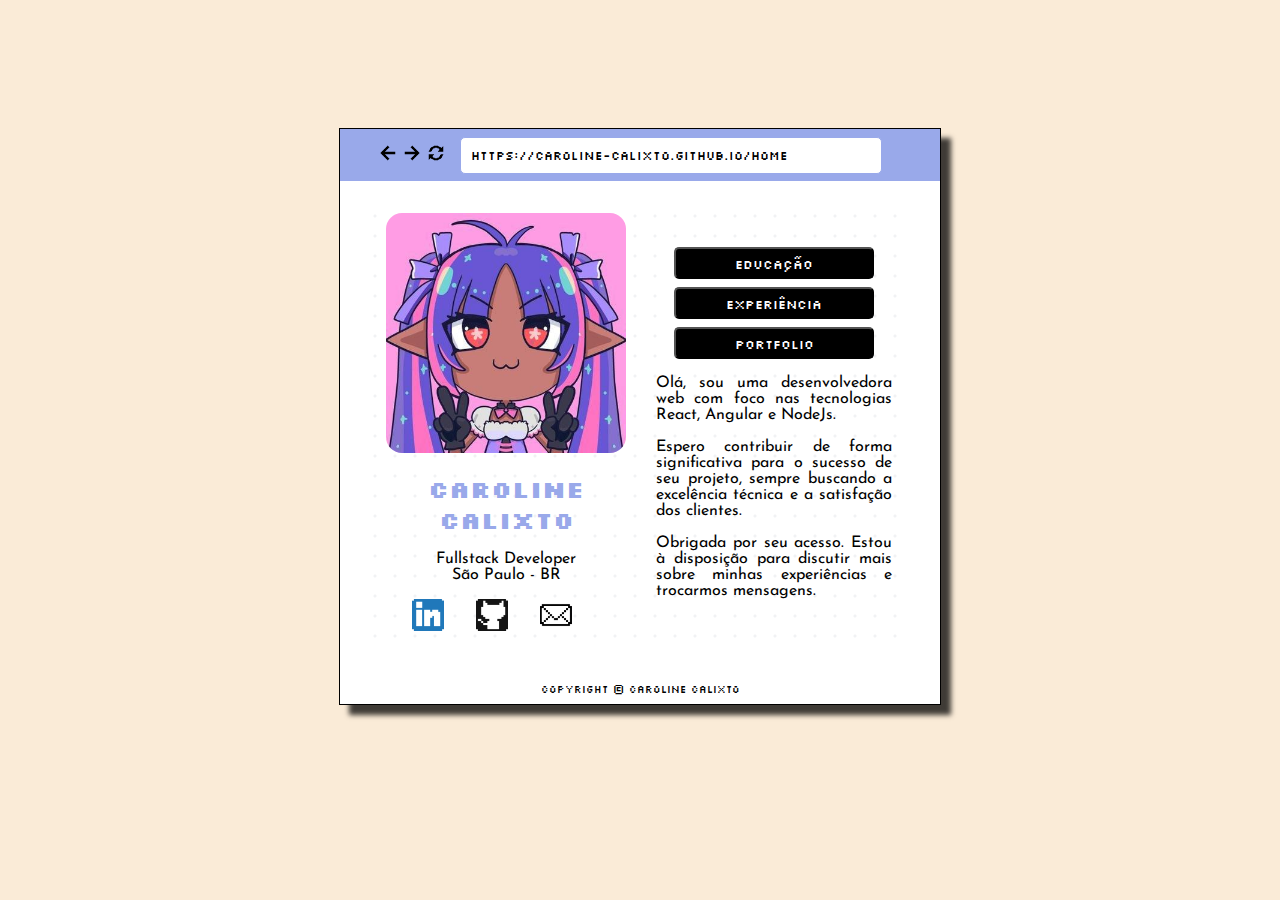
<file: index.html>
<!DOCTYPE html>
<html lang="en">
    <head>
        <meta charset="UTF-8">
        <meta name="viewport" content="width=device-width, initial-scale=1.0">
        <title>Caroline Calixto Portfolio</title>
        <link rel="stylesheet" href="./style.css">
        <link rel="preconnect" href="https://fonts.googleapis.com">
        <link rel="preconnect" href="https://fonts.gstatic.com" crossorigin>
        <link
            href="https://fonts.googleapis.com/css2?family=Silkscreen&display=swap"
            rel="stylesheet">
        <link
            href="https://fonts.googleapis.com/css2?family=Josefin+Sans:wght@300;400;600&display=swap"
            rel="stylesheet">

        <link
            href="https://fonts.googleapis.com/css2?family=Shrikhand&display=swap"
            rel="stylesheet">
    </head>
    <body>
        <section class="home-page">
            <div class="container">
                <div class="card">
                    <div class="search-bar">
                        <ul class="buttons">
                            <li onclick="voltar()"><img class="arrow-left"
                                    src="./assets/seta-direita.png"
                                    alt="seta direita"></li>
                            <li onclick="avancar()"><img class="arrow-right"
                                    src="./assets/seta-direita.png"
                                    alt="seta direita"></li>
                            <li onclick="recarregarPagina()">
                                <img
                                    class="refresh"
                                    src="./assets/refresh.png"
                                    alt="recarregar"></li>
                        </ul>
                        <div class="barra-pesquisa">
                            <input type="text" class="search-box" readonly
                                value="https://caroline-calixto.github.io/home">
                        </div>
                    </div>
                    <div class="card-container">
                        <div class="column-1">
                            <div class="picture">
                                <img src="./assets/mirai-avatar.jpeg" alt>
                            </div>
                            <h1 class="name">Caroline Calixto</h1>
                            <p class="title">Fullstack Developer </p>
                            <p class="title">São Paulo - BR </p>

                            <ul class="social-media">
                                <li class="icon"><a
                                        href="https://www.linkedin.com/in/carolinecolares/"><img
                                            src="./assets/LinkedIn.png" alt></a></li>
                                <li class="icon"><a
                                        href="https://github.com/Caroline-Calixto"><img
                                            src="/assets/GitHub.png" alt></a></li>
                                <li class="icon"><a
                                        href="https://web.whatsapp.com/"><img
                                            src="./assets/Mail.png" alt></a></li>
                            </ul>

                        </div>
                        <div class="column-2">
                            <ul class="navigation">
                                <li><button onmouseover="playHoverSound()"
                                        onmouseout="pauseHoverSound()"
                                        onclick="educationRef()">EDUCAÇÃO</button></li>
                                <li><button onmouseover="playHoverSound()"
                                        onmouseout="pauseHoverSound()" onclick="experienceRef()">EXPERIÊNCIA</button></li>
                                <li><button onmouseover="playHoverSound()"
                                        onmouseout="pauseHoverSound()" onclick="portfolioRef()">PORTFOLIO</button></li>
                            </ul>
                            <audio id="hoverSound">
                                <source src="./assets/audio/select.wav"
                                    type="audio/mp3">
                            </audio>

                            <p class="description">
                                Olá, sou uma desenvolvedora web com foco nas
                                tecnologias React, Angular e NodeJs.
                            </p>
                            <p class="description">
                                Espero contribuir de forma significativa para o
                                sucesso de seu projeto,
                                sempre buscando a excelência técnica e a
                                satisfação dos
                                clientes. </p>
                            <p class="description">
                                Obrigada por seu acesso. Estou à disposição
                                para discutir mais sobre minhas experiências e trocarmos mensagens.
                            </p>

                            <br>
                        </div>
                    </div>
                    <div class="copyright">
                        <span>copyright © Caroline Calixto</span>
                    </div>
                </div>
            </div>
        </section>

        <script src="./script.js"></script>
    </body>
</html>
</file>
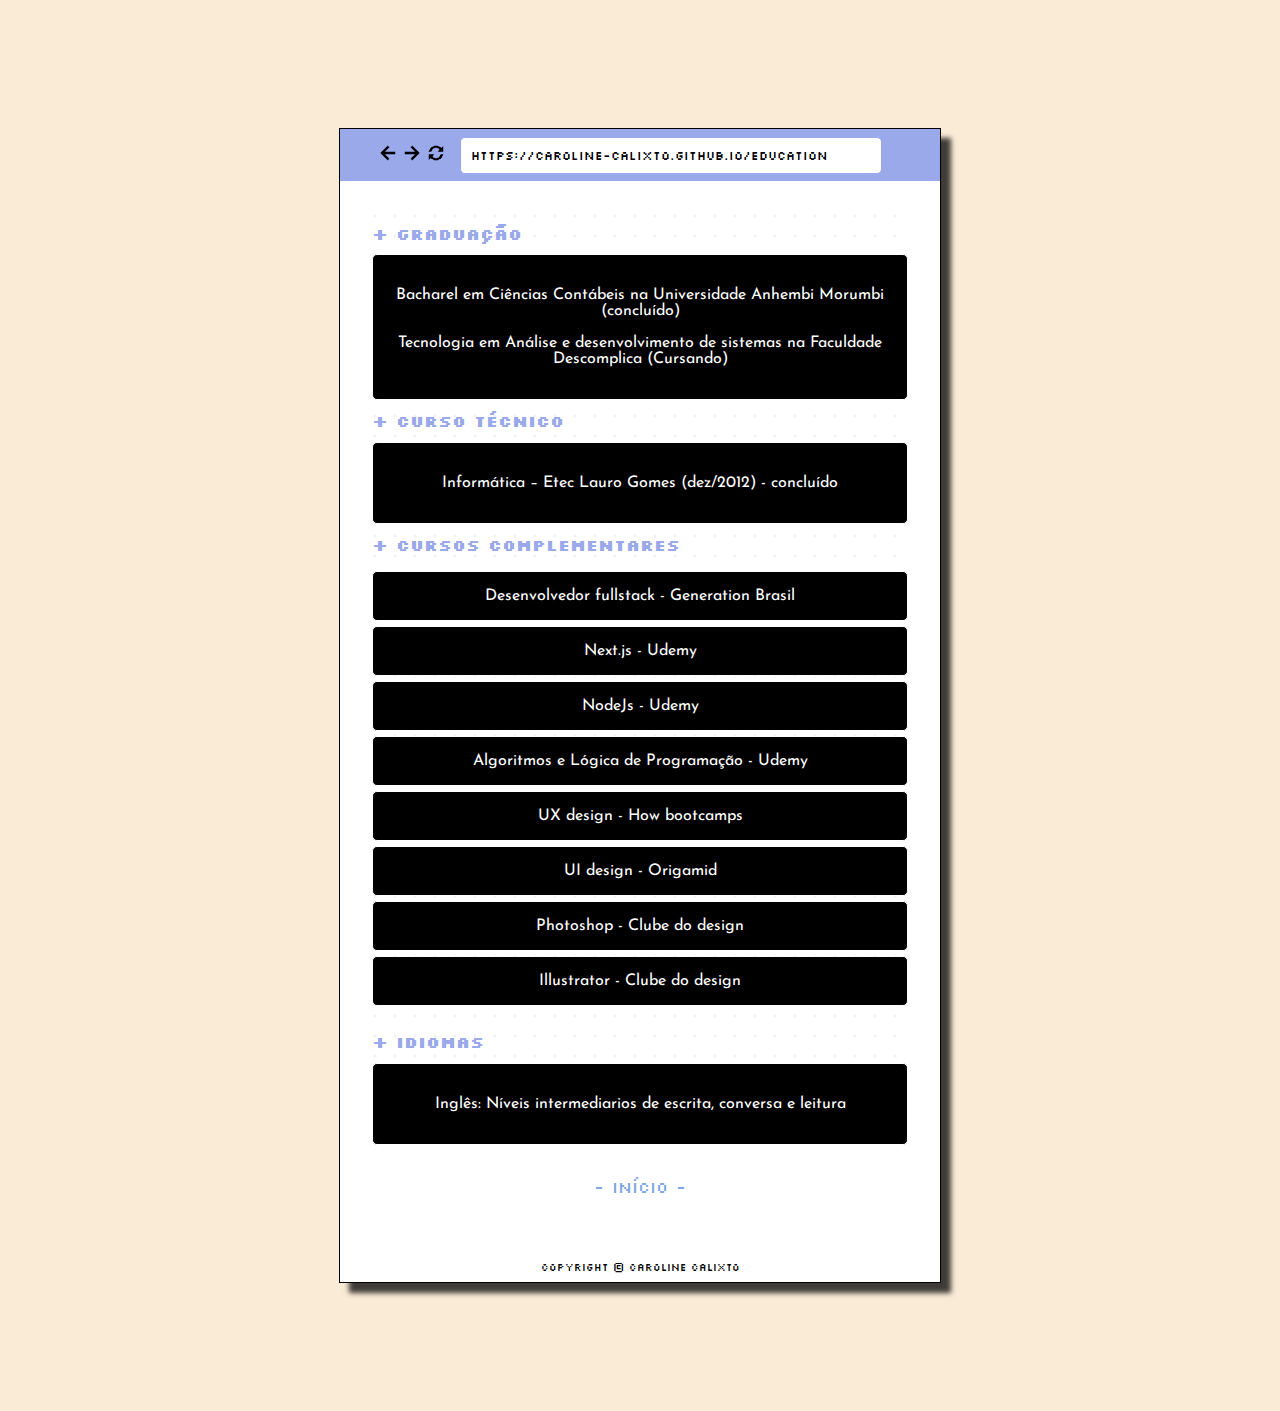
<file: education.html>
<!DOCTYPE html>
<html lang="en">
    <head>
        <meta charset="UTF-8">
        <meta name="viewport" content="width=device-width, initial-scale=1.0">
        <title>Caroline Calixto Portfolio</title>
        <link rel="stylesheet" href="./style.css">
        <link rel="preconnect" href="https://fonts.googleapis.com">
        <link rel="preconnect" href="https://fonts.gstatic.com" crossorigin>
        <link
            href="https://fonts.googleapis.com/css2?family=Silkscreen&display=swap"
            rel="stylesheet">
        <link
            href="https://fonts.googleapis.com/css2?family=Josefin+Sans:wght@300;400;600&display=swap"
            rel="stylesheet">

        <link
            href="https://fonts.googleapis.com/css2?family=Shrikhand&display=swap"
            rel="stylesheet">
    </head>
    <body>
        <section class="home-page">
            <div class="container">
                <div class="card">
                    <div class="search-bar">
                        <ul class="buttons">
                            <li onclick="voltar()"><img class="arrow-left"
                                    src="./assets/seta-direita.png"
                                    alt="seta direita"></li>
                            <li onclick="avancar()"><img class="arrow-right"
                                    src="./assets/seta-direita.png"
                                    alt="seta direita"></li>
                            <li onclick="recarregarPagina()">
                                <img
                                    class="refresh"
                                    src="./assets/refresh.png"
                                    alt="recarregar"></li>
                        </ul>
                        <div class="barra-pesquisa">
                            <input type="text" class="search-box" readonly
                                value="https://caroline-calixto.github.io/education">
                        </div>
                    </div>

                    <div class="education-container">
                        <div class="education-group">
                            <div class="g-title">
                                <h1> + GRADUAÇÃO</h1>
                            </div>
                            <div class="g-description"
                                onmouseover="playHoverSound()"
                                onmouseout="pauseHoverSound()">
                                <p>Bacharel em Ciências Contábeis na
                                    Universidade Anhembi Morumbi (concluído)</p>
                                <p>Tecnologia em Análise e desenvolvimento de
                                    sistemas na Faculdade Descomplica (Cursando)</p>
                            </div>
                        </div>

                        <div class="education-group">
                            <div class="g-title">
                                <h1> + CURSO TÉCNICO</h1>
                            </div>
                            <div class="g-description"
                                onmouseover="playHoverSound()"
                                onmouseout="pauseHoverSound()">
                                <p>Informática – Etec Lauro Gomes (dez/2012) -
                                    concluído</p>
                            </div>
                        </div>

                        <div class="education-group">
                            <div class="g-title">
                                <h1> + CURSOS COMPLEMENTARES</h1>
                            </div>
                            <div>
                                <ul class="courses-list">
                                    <li class="g-description"
                                        onmouseover="playHoverSound()"
                                        id="openModalBtn">
                                        Desenvolvedor
                                        fullstack - Generation Brasil</li>
                                    <li class="g-description"
                                        onmouseover="playHoverSound()">Next.js -
                                        Udemy</li>
                                    <li class="g-description"
                                        onmouseover="playHoverSound()">NodeJs -
                                        Udemy</li>
                                    <li class="g-description"
                                        onmouseover="playHoverSound()">Algoritmos
                                        e Lógica
                                        de Programação - Udemy</li>
                                    <li class="g-description"
                                        onmouseover="playHoverSound()">UX design
                                        - How
                                        bootcamps</li>
                                    <li class="g-description"
                                        onmouseover="playHoverSound()">UI design
                                        -
                                        Origamid</li>
                                    <li class="g-description"
                                        onmouseover="playHoverSound()">Photoshop
                                        - Clube
                                        do design</li>
                                    <li class=" g-description"
                                        onmouseover="playHoverSound()">Illustrator
                                        - Clube
                                        do design</li>
                                </ul>
                            </div>
                        </div>
                        <div class="education-group">
                            <div class="g-title">
                                <h1>+ IDIOMAS</h1>
                            </div>
                            <div class="g-description"
                                onmouseover="playHoverSound()"
                                onmouseout="pauseHoverSound()">
                                <p>Inglês: Níveis intermediarios de escrita,
                                    conversa e leitura</p>
                            </div>
                        </div>
                    </div>
                    <div class="return">
                        <span class="btn-return" onclick="voltar()">- Início - </span>
                    </div>

                    <audio id="hoverSound">
                        <source src="./assets/audio/select.wav"
                            type="audio/mp3">
                    </audio>

                    <div class="copyright">
                        <span>copyright © Caroline Calixto</span>
                    </div>
                </div>
            </div>
        </section>
        <script src="./script.js"></script>
    </body>
</html>
</file>
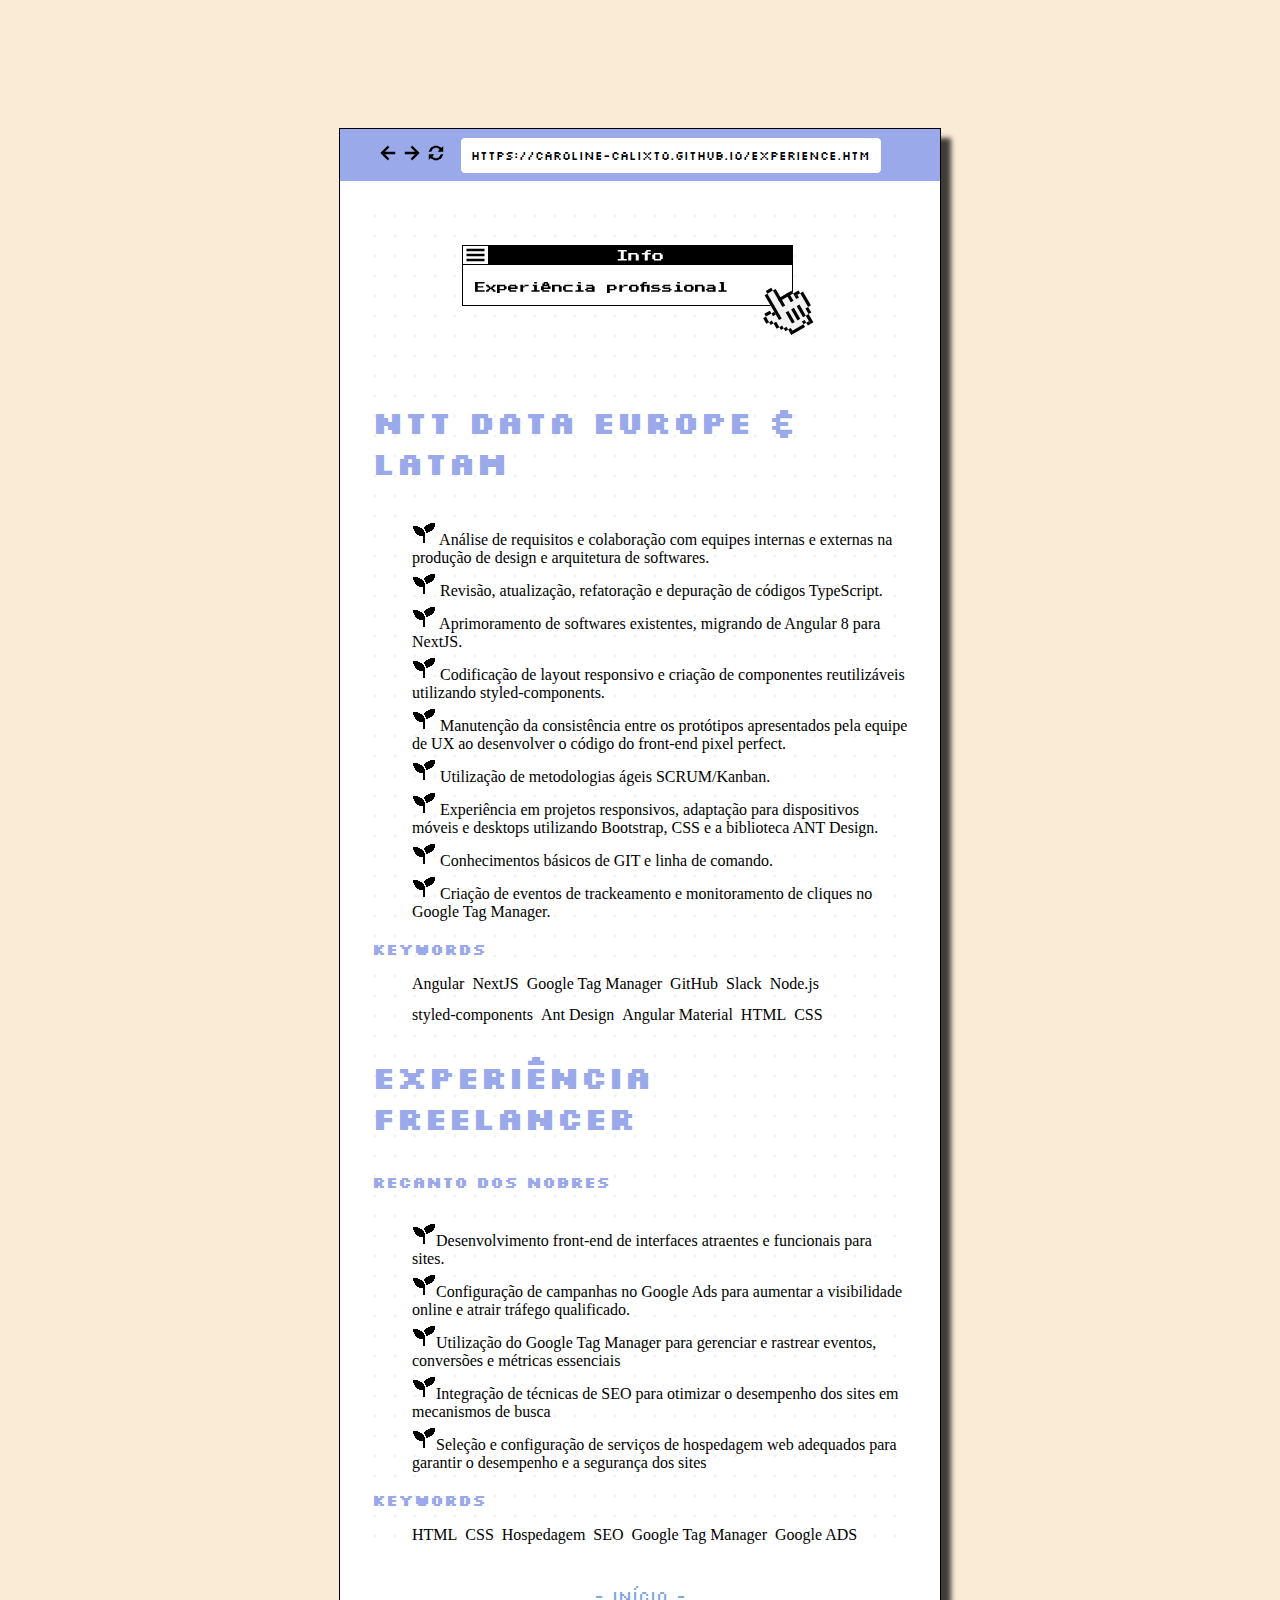
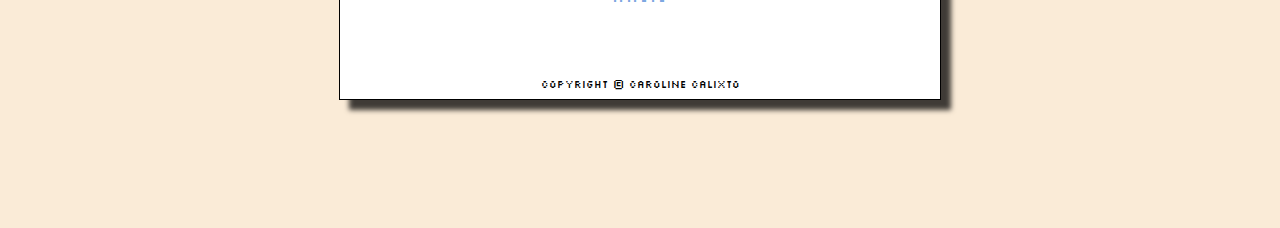
<file: experience.html>
<!DOCTYPE html>
<html lang="en">
    <head>
        <meta charset="UTF-8">
        <meta name="viewport" content="width=device-width, initial-scale=1.0">
        <title>Caroline Calixto Portfolio</title>
        <link rel="stylesheet" href="./style.css">
        <link rel="preconnect" href="https://fonts.googleapis.com">
        <link rel="preconnect" href="https://fonts.gstatic.com" crossorigin>
        <link
            href="https://fonts.googleapis.com/css2?family=Silkscreen&display=swap"
            rel="stylesheet">
        <link
            href="https://fonts.googleapis.com/css2?family=Josefin+Sans:wght@300;400;600&display=swap"
            rel="stylesheet">

        <link
            href="https://fonts.googleapis.com/css2?family=Shrikhand&display=swap"
            rel="stylesheet">
    </head>
    <body>
        <section class="home-page">
            <div class="container">
                <!-- Cabeçalho -->
                <div class="card">
                    <div class="search-bar">
                        <ul class="buttons">
                            <li onclick="voltar()"><img class="arrow-left"
                                    src="./assets/seta-direita.png"
                                    alt="seta direita"></li>
                            <li onclick="avancar()"><img class="arrow-right"
                                    src="./assets/seta-direita.png"
                                    alt="seta direita"></li>
                            <li onclick="recarregarPagina()">
                                <img
                                    class="refresh"
                                    src="./assets/refresh.png"
                                    alt="recarregar"></li>
                        </ul>
                        <div class="barra-pesquisa">
                            <input type="text" class="search-box" readonly
                                value="https://caroline-calixto.github.io/experience.html">
                        </div>
                    </div>
                </div>

                <!-- Experiencia na NTTdata -->
                <div class="e-container">
                    <div class="e-header">
                        <img class="img-experiencia"
                            src="./assets/img-experiencia.svg">
                    </div>
                    <h1 class="e-title">NTT DATA Europe & LATAM</h1>
                    <div class="e-description">
                        <ul>
                            <li> <img src="./assets/item.png"> Análise de
                                requisitos e colaboração com equipes
                                internas e externas na produção de design e
                                arquitetura de softwares.</li>
                            <li><img src="./assets/item.png"> Revisão,
                                atualização, refatoração e depuração de
                                códigos TypeScript.</li>
                            <li><img src="./assets/item.png"> Aprimoramento
                                de softwares existentes, migrando
                                de Angular 8 para NextJS.</li>
                            <li><img src="./assets/item.png"> Codificação de
                                layout responsivo e criação de
                                componentes reutilizáveis utilizando
                                styled-components.</li>
                            <li><img src="./assets/item.png"> Manutenção da
                                consistência entre os protótipos
                                apresentados pela equipe de UX ao desenvolver o
                                código do front-end pixel perfect.</li>
                            <li><img src="./assets/item.png"> Utilização de
                                metodologias ágeis SCRUM/Kanban.</li>
                            <li><img src="./assets/item.png"> Experiência em
                                projetos responsivos, adaptação
                                para dispositivos móveis e desktops utilizando
                                Bootstrap, CSS e a biblioteca ANT Design.</li>
                            <li><img src="./assets/item.png"> Conhecimentos
                                básicos de GIT e linha de comando.</li>
                            <li><img src="./assets/item.png"> Criação de
                                eventos de trackeamento e
                                monitoramento de cliques no Google Tag Manager.</li>
                        </ul>
                    </div>
                    <div class="e-technologies">
                        <h2>Keywords</h2>
                        <ul class="e-technologies-list">
                            <li>Angular</li>
                            <li>NextJS</li>
                            <li>Google Tag Manager</li>
                            <li>GitHub</li>
                            <li>Slack</li>
                            <li>Node.js</li>
                            <li>styled-components</li>
                            <li>Ant Design</li>
                            <li>Angular Material</li>
                            <li>HTML</li>
                            <li>CSS</li>
                        </ul>
                    </div>

                    <!-- Experiencia Freelancer -->
                    <h1 class="e-title">EXPERIÊNCIA FREELANCER</h1>
                    <h2 class="e-title">RECANTO DOS NOBRES</h1>

                    <div class="e-description">
                        <ul>
                            <li><img src="./assets/item.png">Desenvolvimento
                                front-end de interfaces atraentes e funcionais
                                para sites.</li>
                            <li><img src="./assets/item.png">Configuração de
                                campanhas no Google Ads para
                                aumentar a visibilidade online e
                                atrair tráfego qualificado.</li>
                            <li><img src="./assets/item.png">Utilização do
                                Google Tag Manager para gerenciar
                                e rastrear eventos, conversões e
                                métricas essenciais
                            </li>
                            <li><img src="./assets/item.png">Integração de
                                técnicas de SEO para otimizar o
                                desempenho dos sites em
                                mecanismos de busca</li>
                            <li><img src="./assets/item.png">Seleção e
                                configuração de serviços de hospedagem
                                web adequados para garantir o
                                desempenho e a segurança dos sites</li>
                        </ul>
                    </div>

                    <div class="e-technologies">
                        <h2>Keywords</h2>
                        <ul class="e-technologies-list">
                            <li>HTML</li>
                            <li>CSS</li>
                            <li>Hospedagem</li>
                            <li>SEO</li>
                            <li>Google Tag Manager</li>
                            <li>Google ADS</li>
                        </ul>
                    </div>

                </div>

                <!-- Footer -->
                <div class="return">
                    <span class="btn-return" onclick="voltar()">- Início -
                    </span>
                </div>

                <!-- Efeito sonoros -->
                <audio id="hoverSound">
                    <source src="./assets/audio/select.wav"
                        type="audio/mp3">
                </audio>

                <div class="copyright">
                    <span>copyright © Caroline Calixto</span>
                </div>
            </div>
        </section>
        <script src="./script.js"></script>

    </body>
</html>
</file>
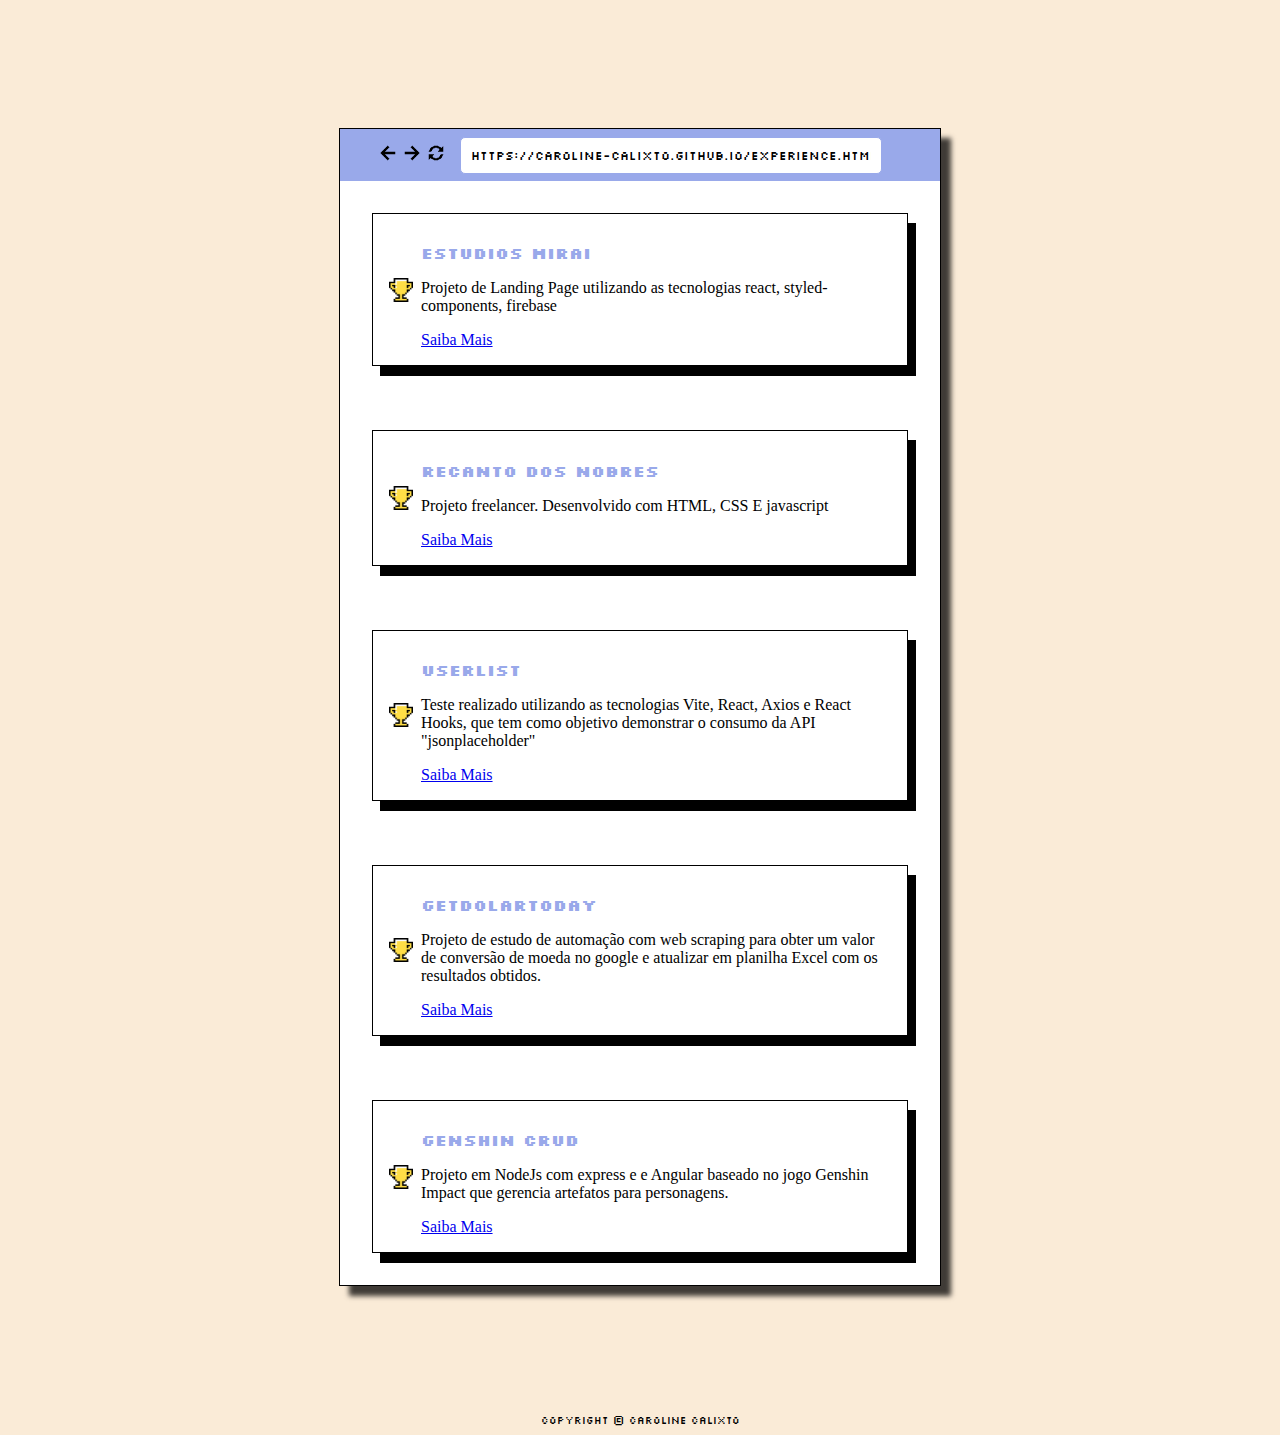
<file: portfolio.html>
<!DOCTYPE html>
<html lang="en">
    <head>
        <meta charset="UTF-8">
        <meta name="viewport" content="width=device-width, initial-scale=1.0">
        <title>Caroline Calixto Portfolio</title>
        <link rel="stylesheet" href="./style.css">
        <link rel="preconnect" href="https://fonts.googleapis.com">
        <link rel="preconnect" href="https://fonts.gstatic.com" crossorigin>
        <link
            href="https://fonts.googleapis.com/css2?family=Silkscreen&display=swap"
            rel="stylesheet">
        <link
            href="https://fonts.googleapis.com/css2?family=Josefin+Sans:wght@300;400;600&display=swap"
            rel="stylesheet">

        <link
            href="https://fonts.googleapis.com/css2?family=Shrikhand&display=swap"
            rel="stylesheet">
    </head>
    <body>
        <section class="home-page">
            <div class="container">
                <!-- Cabeçalho -->
                <div class="card">
                    <div class="search-bar">
                        <ul class="buttons">
                            <li onclick="voltar()"><img class="arrow-left"
                                    src="./assets/seta-direita.png"
                                    alt="seta direita"></li>
                            <li onclick="avancar()"><img class="arrow-right"
                                    src="./assets/seta-direita.png"
                                    alt="seta direita"></li>
                            <li onclick="recarregarPagina()">
                                <img
                                    class="refresh"
                                    src="./assets/refresh.png"
                                    alt="recarregar"></li>
                        </ul>
                        <div class="barra-pesquisa">
                            <input type="text" class="search-box" readonly
                                value="https://caroline-calixto.github.io/experience.html">
                        </div>
                    </div>
                </div>

                <!-- item-img -->
                <div class="project-group">
                    <img class="project-icon" src="./assets/trophy.png"
                        alt="icon trofeu">
                    <div class="c-2">
                        <h2>Estudios Mirai</h2>
                        <p>Projeto de Landing Page utilizando as tecnologias
                            react, styled-components, firebase</p>
                        <a
                            href="https://github.com/Caroline-Calixto/estudios-mirai">Saiba
                            Mais</a></div>
                </div>

                <div class="project-group">
                    <img class="project-icon" src="./assets/trophy.png"
                        alt="icon trofeu">
                    <div class="c-2">
                        <h2>Recanto dos Nobres</h2>
                        <p>Projeto freelancer. Desenvolvido com HTML, CSS E
                            javascript</p>
                        <a
                            href="https://github.com/Caroline-Calixto/recanto-dos-nobres">Saiba
                            Mais</a></div>
                </div>

                <div class="project-group">
                    <img class="project-icon" src="./assets/trophy.png"
                        alt="icon trofeu">
                    <div class="c-2">
                        <h2>userList</h2>
                        <p>Teste realizado utilizando as tecnologias Vite,
                            React, Axios e React Hooks, que
                            tem como objetivo demonstrar o consumo da API
                            "jsonplaceholder"</p>
                        <a
                            href="https://github.com/Caroline-Calixto/estudios-mirai">Saiba
                            Mais</a></div>
                </div>

                <div class="project-group">
                    <img class="project-icon" src="./assets/trophy.png"
                        alt="icon trofeu">
                    <div class="c-2">
                        <h2>getDolarToday</h2>
                        <p>Projeto de estudo de automação com web scraping para
                            obter um valor
                            de conversão de moeda no google e atualizar em
                            planilha Excel com os resultados obtidos.</p>
                        <a
                            href="https://github.com/Caroline-Calixto/estudios-mirai">Saiba
                            Mais</a></div>
                </div>

                <div class="project-group">
                    <img class="project-icon" src="./assets/trophy.png"
                        alt="icon trofeu">
                    <div class="c-2">
                        <h2>Genshin Crud</h2>
                        <p>Projeto em NodeJs com express e e Angular baseado no
                            jogo Genshin Impact que gerencia
                            artefatos para personagens.</p>
                        <a
                            href="https://github.com/Caroline-Calixto/genshin-crud-back">Saiba
                            Mais</a></div>
                </div>
            </div>
        </section>

        <div class="copyright">
            <span>copyright © Caroline Calixto</span>
        </div>
        <script src="./script.js"></script>

    </body>
</html>
</file>
<file: style.css>
body {
    background-color: antiquewhite;
}

.home-page {
    display: grid;
    justify-content: center;
    margin: 128px;
}

.container {
    align-items: center;
    border: 1px solid;
    width: 600px;
    height: auto;
    display: grid;
    background-color: #fff;

    box-shadow: 10px 10px 5px 0px rgba(0, 0, 0, 0.75);
    -webkit-box-shadow: 10px 10px 5px 0px rgba(0, 0, 0, 0.75);
    -moz-box-shadow: 10px 10px 5px 0px rgba(0, 0, 0, 0.75);
}

.card {
    background-color: white;
}

.search-bar {
    display: flex;
    flex-direction: row;
    background-color: #99a9ea;
}

.search-bar ul {
    list-style: none;
}

.buttons {
    display: flex;
    gap: 8px;
}

.barra-pesquisa {
    align-self: center;
    margin-left: 16px;
}

.search-box {
    width: 400px !important;
    padding: 10px;
    font-size: 16px;
    border: 1px solid #99a9ea;
    border-radius: 5px;
    outline: none;
    font-family: "Silkscreen", sans-serif;
    font-size: 12px;
}

.search-box:focus,
.search-button:focus {
    border-color: #4caf50;
}

.arrow-right,
.arrow-left,
.refresh {
    height: 1em;
    width: 1em;
}

.arrow-left {
    transform: rotateY(180deg);
}

.card-container,
.education-container,  .e-container {
    display: grid;
    margin: 32px;
    background-image: radial-gradient(circle at 3px 3px, #f1f2f4 1px, transparent 2px);
    background-size: 20px 20px;
}

.card-container {
    grid-template-columns: 1fr 1fr;
}

.column-1,
.column-2 {
    text-align: center;
}

.picture img {
    width: 15rem;
    border-radius: 1rem;
    transition: none;

}

ul.social-media {
    list-style: none;
    display: flex;
    gap: 32px;
}

.icon img {
    width: 32px;
    height: 32px;
}

li.icon :hover,
ul.navigation :hover {
    cursor: pointer;
}

ul.navigation {
    list-style: none;
    padding-left: 0px;
}

.name {
    font-family: "Silkscreen", serif;
    font-size: 24px;
    color: #99a9ea;
}

.column-2 {
    text-align: center;
    align-self: center;
    padding: 16px;
}

.navigation {
    display: grid;
    gap: 8px;
}

.navigation button {
    width: 200px;
    background-color: black;
    color: white;
    height: 32px;
    border-radius: 5px;
    font-family: "Silkscreen", sans-serif;
}

.navigation button:hover {
    background-color: #fff;
    color: black;
    outline: 1px solid black;
    outline-offset: 2px;
}

.description,
.title {
    font-family: "Josefin Sans", sans-serif;
}

.title {
    margin: 0;
}

.description {
    text-align: justify;
}

.copyright {
    text-align: center;
    margin: 8px;
    font-family: "Silkscreen", sans-serif;
    font-size: 10px;
}

.hoverSound {
    display: none;
}


/* Estilização página de educação */

.education-container h1,h2, h3,h4 {
    font-family: "Silkscreen", serif;
    font-size: 16px;
    color:#99a9ea;
}

.g-description {
    font-family: "Josefin Sans", sans-serif;
    border: 1px solid;
    border-radius: 5px;
    padding: 16px;
    text-align: center;
    background-color: black;
    color: white;
}

.g-description:hover {
    background-color: white;
    color: black;
    outline: 1px solid black;
    outline-offset: 2px;
}

.btn-return {
    color: #7da8e1;
    font-family: "Silkscreen", sans-serif;
    text-align: center;
    cursor: pointer;
}

.return {
    display: grid;
    justify-content: center;
    margin-bottom: 64px;
}

.courses-list {
padding: 0;
}
ul.courses-list {
    list-style: none;
}

.courses-list li{
    margin-bottom: 5px;
}

.img-experiencia {
    padding: 32px;
}

.e-header {
    text-align: center
}

.e-description ul, ul.e-technologies-list{
    list-style: none;
    margin-bottom: 5px;
}

.e-description li, .e-technologies-list li {
    margin-bottom: 5px;
}

.e-title {
    font-family: "Silkscreen", serif;
    color: #99a9ea;
}

.e-technologies-list {
    display: flex;
    flex-wrap: wrap;
    gap: 8px;
}

/* estilização da parte de porftofio */

.project-group {
    display: flex;
    gap: 8px;
    align-items: center;
    padding: 16px;
    margin: 32px;
    border: 1px solid;
    box-shadow: 8px 10px 0px 0px rgba(0,0,0,1);
-webkit-box-shadow: 8px 10px 0px 0px rgba(0,0,0,1);
-moz-box-shadow: 8px 10px 0px 0px rgba(0,0,0,1);
}

.project-icon {
    width: 24px;
    height: 24px;
}

.banner-header{
    align-items: center;
    align-self: center;
}
</file>
